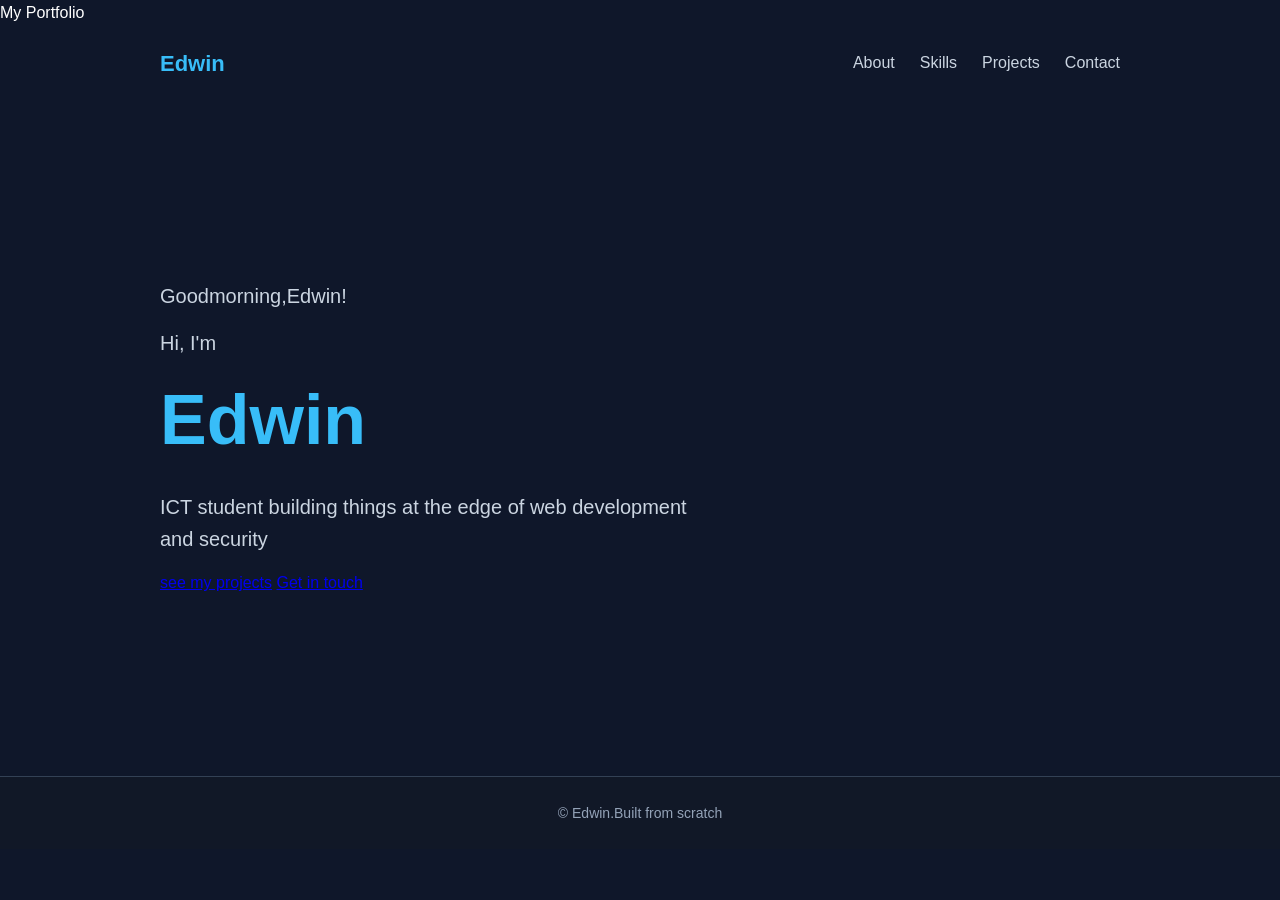
<file: index.html>
<!Doctype html>
<html lang="en">
    <head>
    <meta charset="UTF-8"/>
    <meta name="viewport"content="width=device-width,initial-scale=1.0"/>
    <tittle>My Portfolio</tittle>
    <meta name="description"content="ICT student building web,backend and security projects."/>
    <link rel="stylesheet"href="style.css">
    </head>
    <body>
    <!--Nav-->
    <header class="site-header">
        <nav class="nav-container">
            <a href="index.html"class="nav--logo">Edwin</a>
            <button class="nav--toggle"id="navToggle"aria-label="Toggle menu">
                <span></span>
                <span></span>
                <span></span>
            </button>
            <ul class="nav--links"id="navlinks">
                <li><a href="about.html">About</a></li>
                <li><a href="skills.html">Skills</a></li>
                <li><a href="projects.html">Projects</a></li>
                <li><a href="contact.html">Contact</a></li>
            </ul>
        </nav>
    </header>
<main>
    <!--HERO-->
    <section class="hero container">
        <p id="greeting"></p>
        <p class="hero--eyebrow">Hi, I'm</p>
        <h1 class="hero-name">Edwin</h1>
        <p class="hero--tagline">ICT student building things at the edge of web development<br>
        and security</p>
        <div class="hero--actions">
            <a href="projects.html"class="btn btn--primary">see my projects</a>
            <a href="contact.html"class="btn btn--ghost">Get in touch</a>
        </div>
    </section>
</main>
<footer class="site-footer">
    <p>&copy; <span id="year"></span> Edwin.Built from scratch</p>
</footer>
<script src="script.js"></script>
</body>
    </html>
</file>
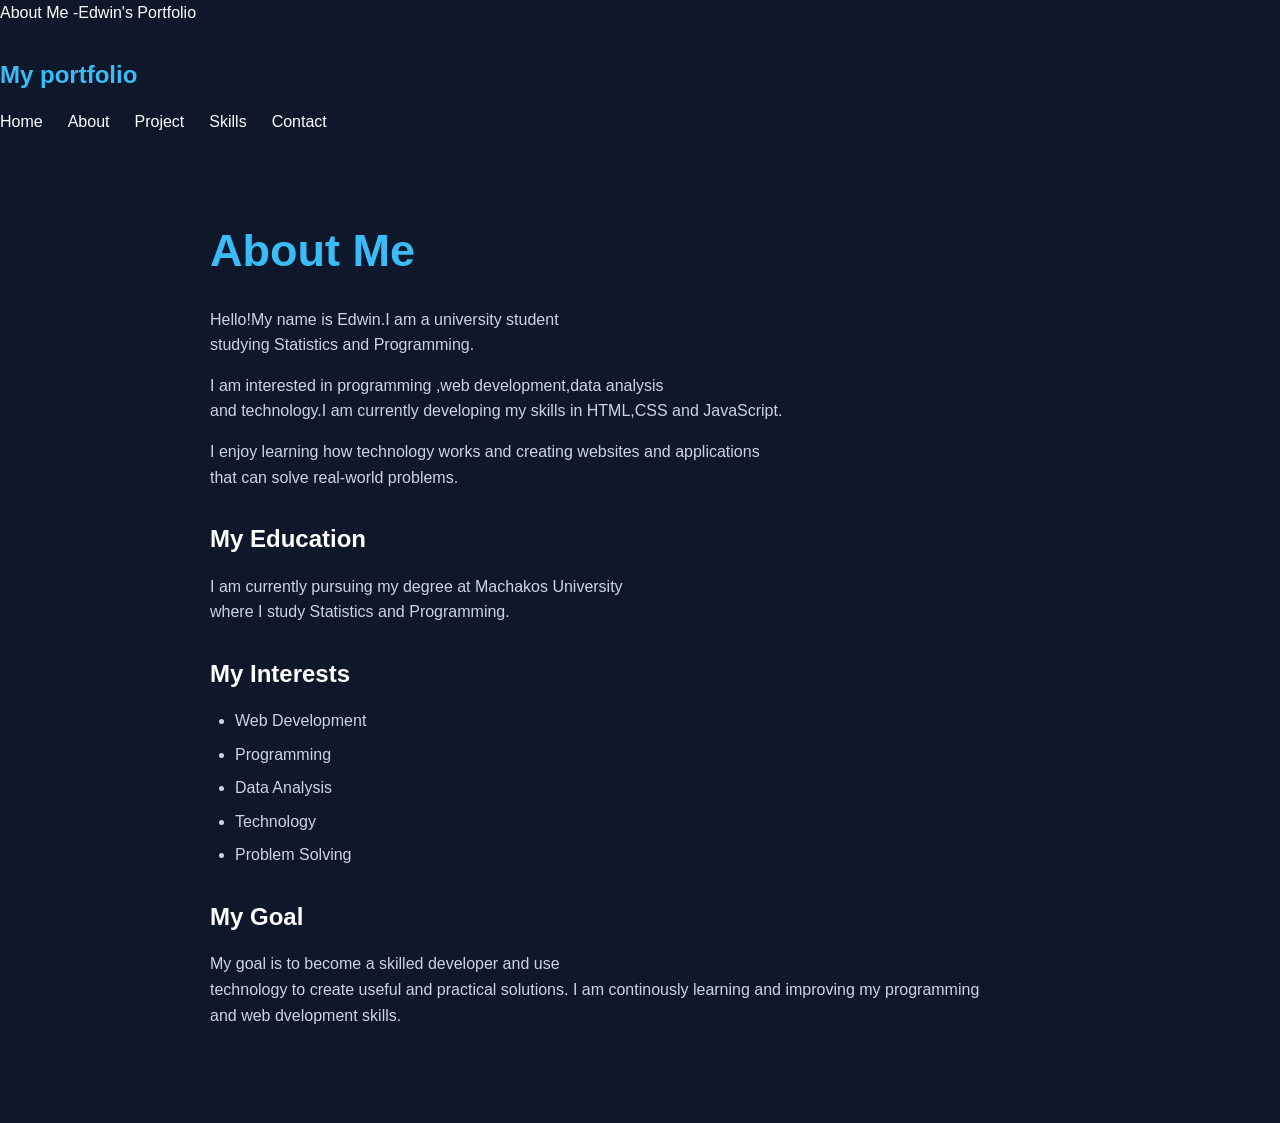
<file: about.html>
<!Doctype html>
<html lang="en">
    <head>
        <meta charset="UTF-8">
        <meta name="viewport"content="width=device-width,initial-scale=1.0">
        <tittle>About Me -Edwin's Portfolio</tittle>
        <link rel="stylesheet" href="style.css">
    </head>
    <body>
        <!--Navigation -->
        <header>
            <h2>My portfolio</h2>
            <nav>
                <a href="index.html">Home</a>
                <a href="about.html">About</a>
                <a href="projects.html">Project</a>
                <a href="skills.html">Skills</a>
                <a href="contact.html">Contact</a>
            </nav>
        </header>
        <!--About page-->
        <main>
            <section class="about-page">
                <h1>About Me</h1>
                <p>
                    Hello!My name is Edwin.I am a university student<br>
                    studying Statistics and Programming.
                </p>
                <p>
                    I am interested in programming ,web development,data analysis<br>
                    and technology.I am currently developing my skills in HTML,CSS and JavaScript.
                </p>
                <p>
                    I enjoy learning how technology works and creating websites and applications<br>
                    that can solve real-world problems.
                </p>
                <h2>My Education</h2>
                <p>
                    I am currently pursuing my degree at Machakos University<br>
                    where I study Statistics and Programming.
                </p>
                <h2>My Interests</h2>
                <ul>
                    <li>Web Development</li>
                    <li>Programming</li>
                    <li>Data Analysis</li>
                    <li>Technology</li>
                    <li>Problem Solving</li>
                </ul>
                <h2>My Goal</h2>
                <p>
                    My goal is to become a skilled developer and use <br>
                    technology to create useful and practical solutions.
                    I am continously learning and improving my programming <br>
                    and web dvelopment skills.
                </p>

            </section>
        </main>
    </body>
</html>
</file>
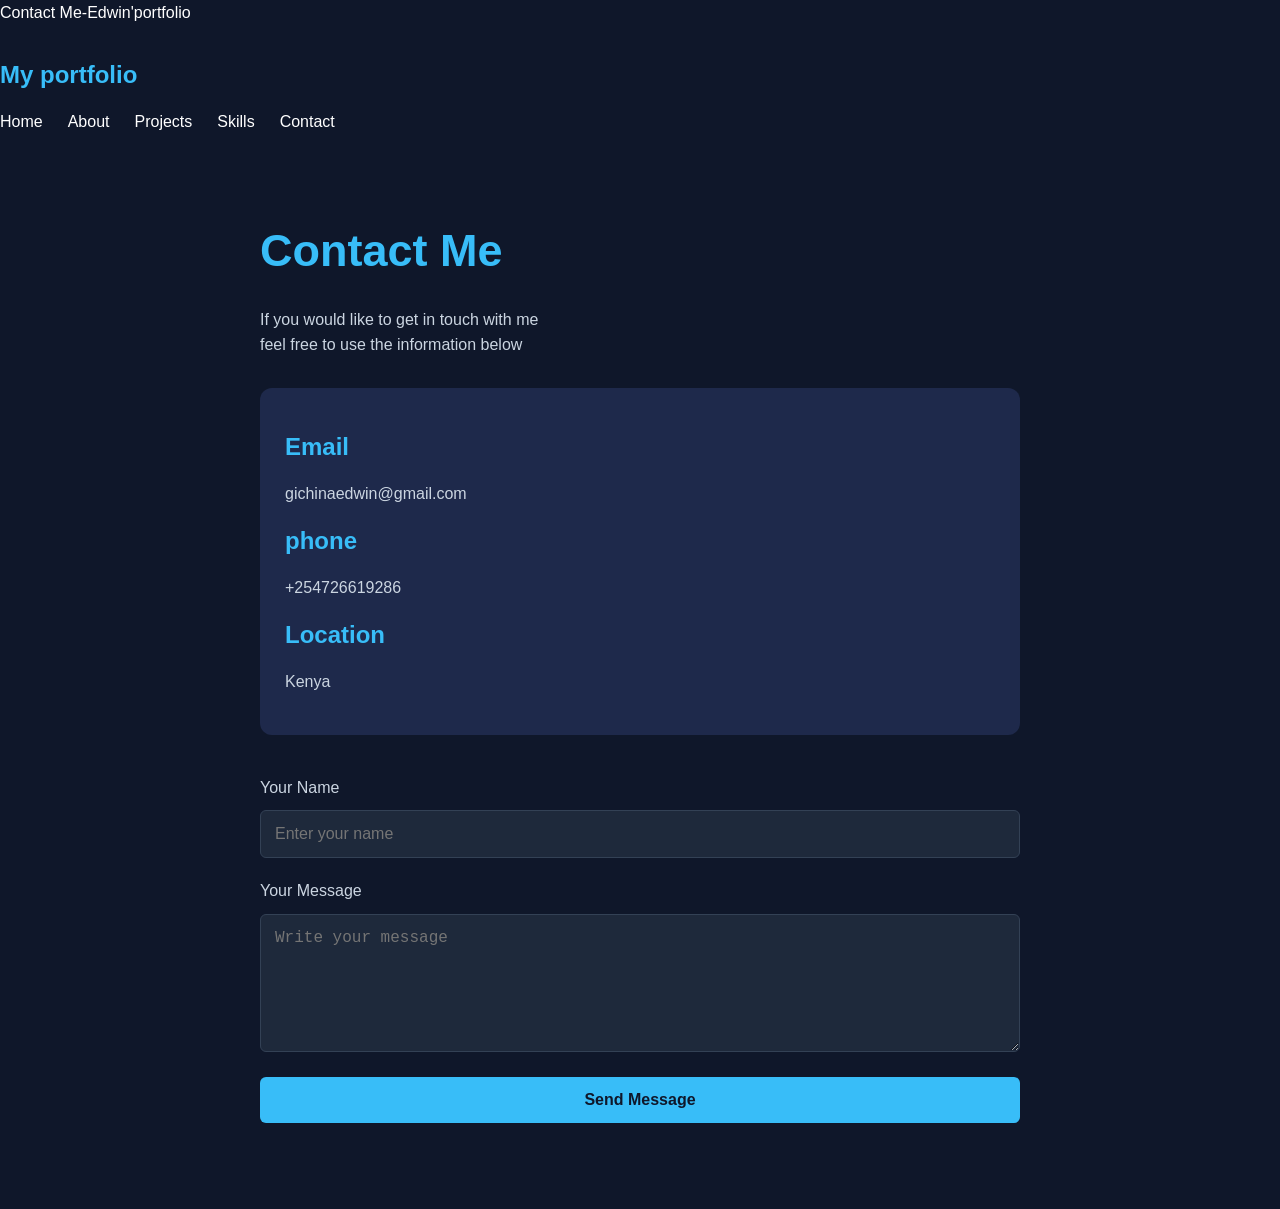
<file: contact.html>
<!DOCTYPE html>
<html lang="en">
    <head>
        <meta charset="UTF-8">
        <meta name="viewport"content="width=device-width,initila-scale=1.0">
        <tittle>Contact Me-Edwin'portfolio</tittle>
        <link rel="stylesheet" href="style.css">
    </head>
    <body>
        <!--Navigation-->
        <header>
            <h2>
                My portfolio
            </h2>
            <nav>
                <a href="index.html">Home</a>
                <a href="about.html">About</a>
                <a href="projects.html">Projects</a>
                <a href="skills.html">Skills</a>
                <a href="contact.html">Contact</a>
            </nav>
        </header>
        <!--Contact Page-->
        <main>
            <section class="contact-page">
                <h1>Contact Me</h1>
                <p>
                    If you would like to get in touch with me <br>
                    feel free to use the information below 
                </p>
                <div class="contact-info">
                    <h2>Email</h2>
                    <p>gichinaedwin@gmail.com</p>
                    <h2>phone</h2>
                    <p>+254726619286</p>
                    <h2>Location</h2>
                    <p>Kenya</p>
                </div>
                <!--Contact Form-->
                <form>
                    <label for="name">Your Name</label>
                    <input type="text"
                    id="name"
                    name="name"
                    placeholder="Enter your name"required
                    >
                    <label for="messsags">Your Message</label>
                    <textarea 
                    id="message"
                    name="message"
                    rows="6"
                    placeholder="Write your message"required></textarea>
                    <button type="submit">Send Message</button>

                </form>
            </section>
        </main>
    </body>
</html>
</file>
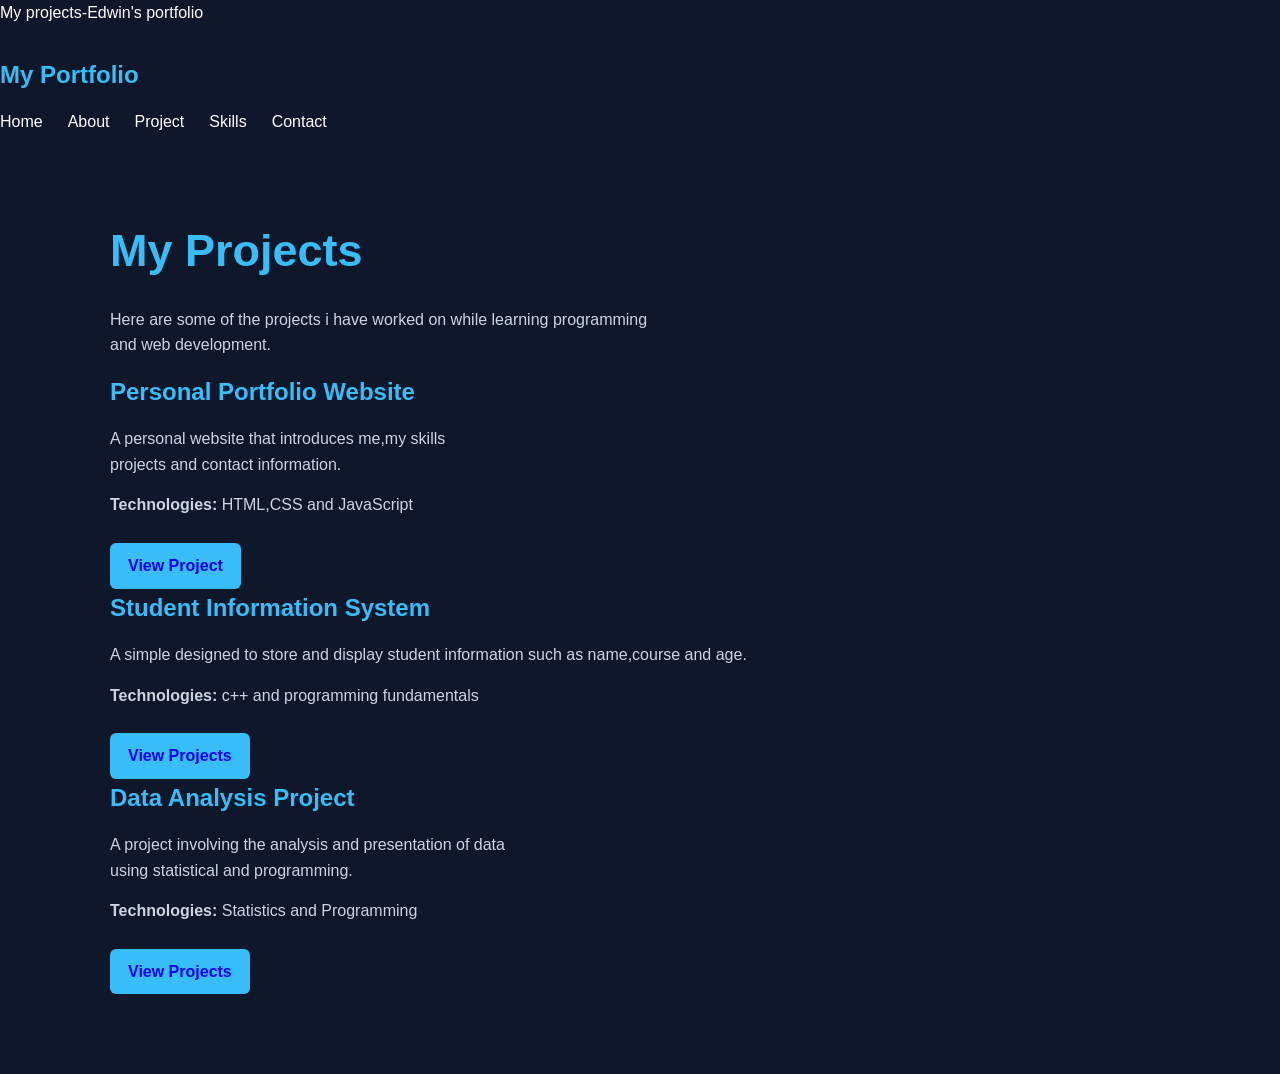
<file: projects.html>
<!DOCTYPE html>
<html lang="en">
<head>

<meta charset="UTF-8"
<meta name="viewport"consent="width=device-width,initial-scale=1.0">
<tittle>My projects-Edwin's portfolio</tittle>
<link rel="stylesheet" href="style.css">
</head>
<body>
    <!--Navigation-->
    <header>
        <h2>My Portfolio</h2>
        <nav>
            <a href="index.html">Home</a>
            <a href="about.html">About</a>
            <a href="projects.html">Project</a>
            <a href="skills.html">Skills</a>
            <a href="contact">Contact</a>
        </nav>
    </header>
    <!--Project Page-->
    <main>
        <section class="projects-page">
            <h1>My Projects</h1>
            <p>
                Here are some of the projects i have worked on while learning programming<br>
                and web development.
            </p>
            <!--project 1-->
            <div class="project">
                <h2>Personal Portfolio Website</h2>
                <p>
                    A personal website that introduces me,my skills<br>
                    projects and contact information.
                </p>
                <p>
                    <strong>Technologies:</strong>
                    HTML,CSS and JavaScript
                </p>
                <a href="#">View Project</a>
            </div>
            <!--project 2-->
            <div class="project">
                <h2>Student Information System</h2>
                <p>
                    A simple designed to store and display student information such as name,course and age.
                </p>
                <p>
                    <strong>Technologies:</strong>
                    c++ and programming fundamentals
                </p>
                <a href="#">View Projects</a>
            </div>
            <!--project 3-->
            <div class="project">
                <h2>Data Analysis Project</h2>
                <p>
                    A project involving the analysis and presentation of data <br>
                    using statistical and programming.
                </p>
                <p>
                    <strong>Technologies:</strong>
                    Statistics and Programming
                </p>
                <a href="#">View Projects</a>
            </div>
        </section>
    </main>
</body>
</html>
</file>
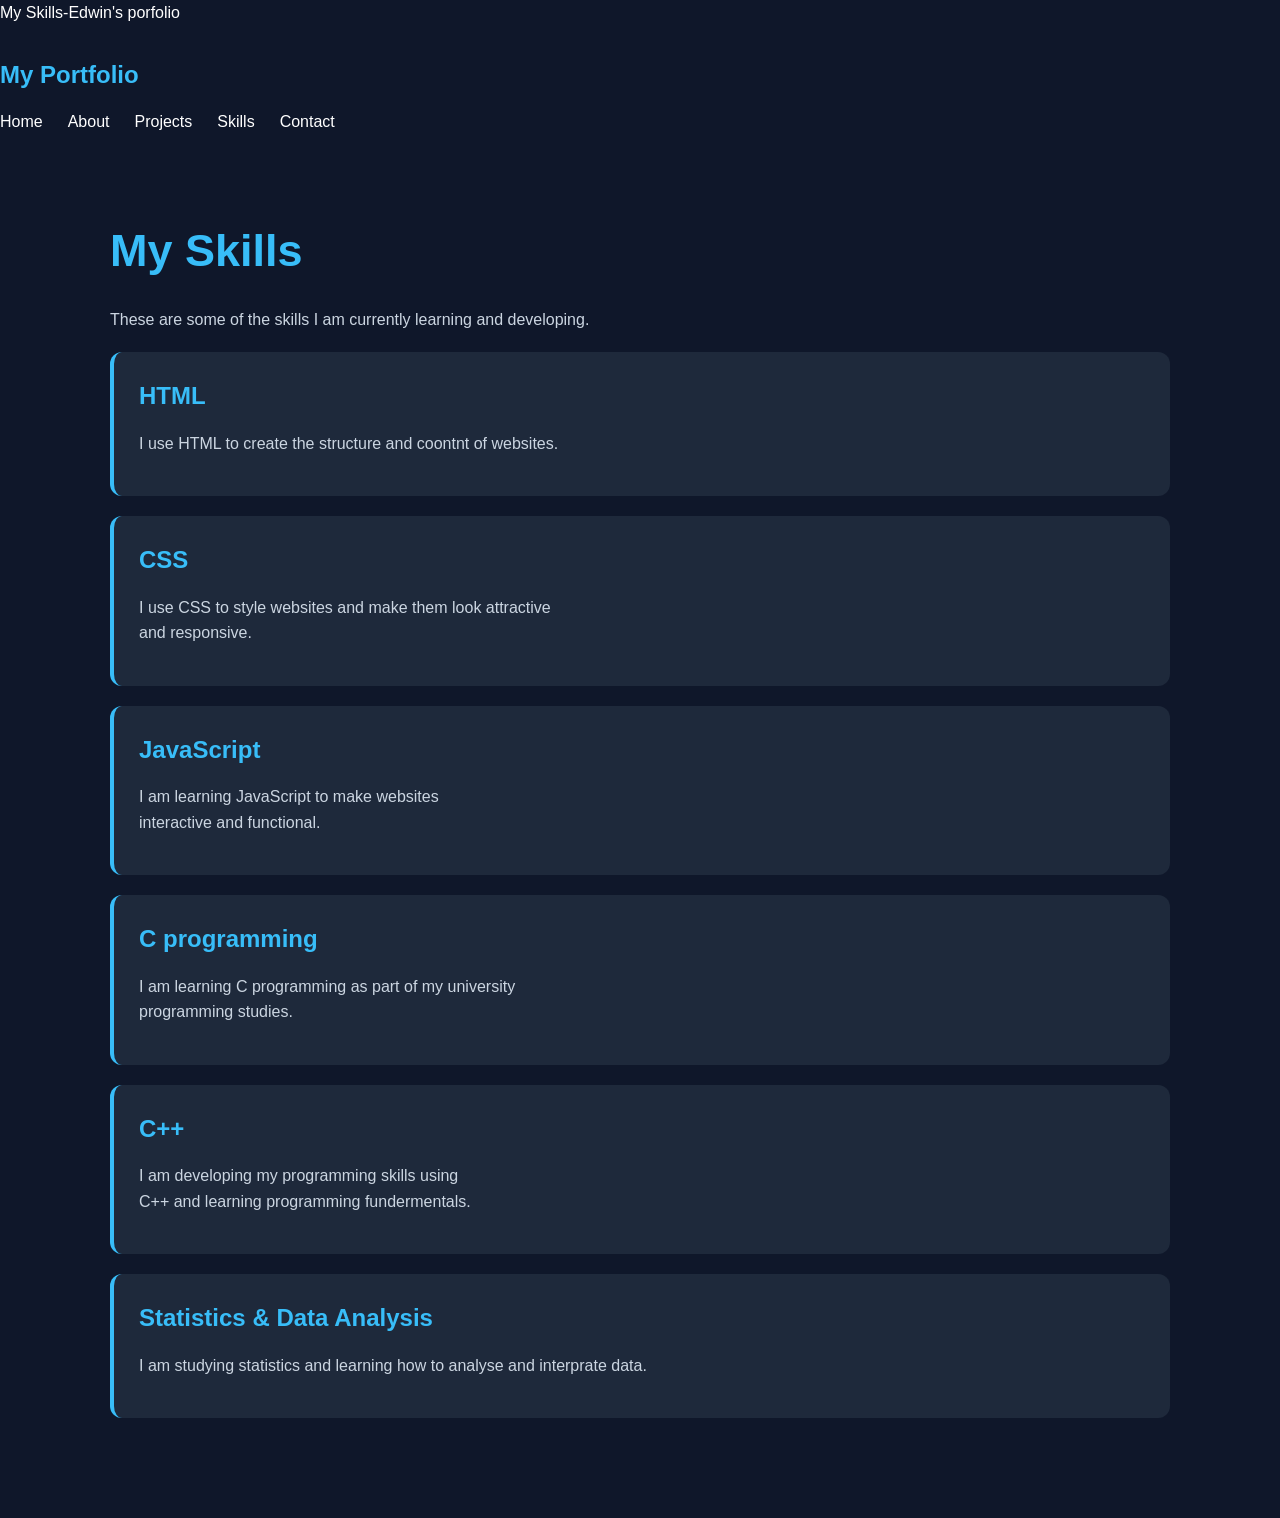
<file: skills.html>
<!DOCTYPE html>
<html lang="en">
    <head>
        <meta charset="UTF-8">
        <meta name="viewport"content="with=device-width,
        initial-scale=1.0">
        <tittle>My Skills-Edwin's porfolio</tittle>
        <link rel="stylesheet" href="style.css">
    </head>
    <body>
        <!--Navigation-->
        <header>
            <h2>My Portfolio</h2>
            <nav>
            <a href="index.html">Home</a>
            <a href="about.html">About</a>
            <a href="projects.html">Projects</a>
            <a href="skills.html">Skills</a>
            <a href="contact.html">Contact</a>
            </nav>
        </header>
        <!--Skills Page-->
        <main>
            <section class="skills-page">
                <h1>My Skills</h1>
                <p>
                    These are some of the skills I am currently learning and developing.
                </p>
                <!--HTML-->
                <div class="skill">
                    <h2>HTML</h2>
                    <p>
                        I use HTML to create the structure and coontnt of websites.
                    </p>
                </div>
                <!--CSS-->
                <div class="skill">
                    <h2>CSS</h2>
                    <p>
                        I use CSS to style websites and make them look attractive <br>and responsive.
                    </p>
                </div>
                <!--JavaScript-->
                <div class="skill">
                    <h2>JavaScript</h2>
                    <p>
                        I am learning JavaScript to make websites <br>
                        interactive and functional.
                    </p>
                </div>
                <!--C-->
                <div class="skill">
                    <h2>C programming</h2>
                    <p>
                        I am learning C programming as part of my university <br>programming studies.
                    </p>
                </div>
                <!--C++-->
                <div class="skill">
                    <h2>C++</h2>
                    <p>
                        I am developing my programming skills using <br>C++ and learning programming fundermentals.
                    </p>
                </div>
                <!--statistics-->
                <div class="skill">
                    <h2>Statistics & Data Analysis</h2>
                    <p>
                        I am studying statistics and learning how to analyse and interprate data.
                    </p>
                </div>
            </section>
        </main>
    </body>
</html>
</file>
<file: style.css>
body{
    margin:0;
    font-family:Arial,sans-serif;
    background:#0f172a;
    color:#fff;
}
.nav-container{
    display:flex;
    justify-content:space-between;
    align-items:center;
    max-width:1000px;
    margin:0 auto;
    padding:20px;
}
.nav--logo{
    color:#38bdf8;
    font-size:22px;
    font-weight:bold;
    text-decoration:none;
}
.nav--links{
    display:flex;
    gap:25px;
    list-style:none;
    margin:0;
    padding:0;
}
.nav--links a{
    color:#cbd5e1;
    text-decoration:none;
    transition:0.3s;
}
.nav--links a:hover{
    color:#38bdf8;
}
.nav--toggle{
    display:none;
}
.container{
    max-width:1000px;
    margin:0 auto;
    padding:0 20px;
}
/*Home*/
.hero{
    min-height:75vh;
    display:flex;
    flex-direction:column;
    justify-content:center;
    align-items:flex-start;
    max-width:1000px;
}
.hero--eyebrow{
    font-size:22px;
    color:#cbd5e1;
    margin-bottom:5px;
}
.hero-name{
font-size:70px;
margin:0 0 15px 0;
color:#38bdf8;
}
.hero p{
    font-size:20px;
    max-width:650px;
    color:#cbd5e1;
}
/*Homepage buttons*/
.hero-buttons{
    display:flex;
    gap:15px;
    margin-top:25px;
}
.hero--buttons a {
    display:inline-block;
    padding:12px 22px;
    border-radius:7px;
    text-decoration:none;
    font-weight:bold;
    transition:0.3s;
}
/*projects button*/
.project-button{
    background:#38bdf8;
    color:#0f172a;
}
.project-button:hover{
    background:white;
    transform:translateY(-3px);
}
/*Contact button*/
.contact-button{
    border:2px solid #38bdf8;
    color:#38bdf8;
}
.contact-button:hover{
    background:#38bdf8;
    color:#0f172a;
    transform:translate(-3px);
}
/*Footer*/
footer{
    text-align:center;
    padding:25px;
    background:#111827;
    border-top:1px solid #334155;
}
footer p{
    margin:0;
    color:#94a3b8;
    font-size:14px;
}
/*Mobile*/
@media(max-width:700px){
    .home-page{
        min-height:70vh;
        align-items:center;
        text-align:center;
    }
    .homepage h1{
        font-size:50px;
    }
    .homepage p{
        font-size:17px;
    }
    .homebuttons{
        flex-direction:column;
        width:100%;
        align-items:center;
    }
    .homebuttons a{
        width:200px;
        text-align:center;
    }
}
/*General*/
*{
    margin:0;
    padding:0;
    box-sizing:border-box;
}
html {
    scroll-behavior:smooth;
}
body{
    font-family:Arial,sans-serif;
    background:#0f172a;
    color:white;
    line-height:1.6;
}
/*Header Navigation*/
header h2{
    color:#38bdf8;
}
nav{
    display:flex;
    gap:25px;
}
nav a {
    color:white;
    text-decoration:none;
    font-size:16px;
    transition:0.3s;
}
nav a:hover{
    color:#38bdf8;
}
/* Main Content*/
main{
    width:100%;
}
section{
    width:90%;
    max-width:1100px;
    margin:auto;
    padding:80px 20px;
}
h1{
    font-size:45px;
    margin-bottom:20px;
    color:#38bdf8;
}
h2{
    margin-top:30px;
    margin-bottom:15px;
}
p{
    margin-bottom:15px;
    color:#cbd5e1;
}
/*About Page*/
.about-page{
    max-width:900px;
}
.about-page ul{
    margin-left:25px;
    color:#cbd5e1;
}
.about-page li{
    margin:8px 0;
}
/*Projects Page*/
.projects-page{
    max-width:1100px;
}
.projects{
    background:#1e293b;
    padding:25px;
    margin:25px 0;
    border-radius:12px;
    border:1px solid #334155;
    transition:0.3s;
}
.project:hover{
    transform:translateY(-5px);
    border-color:#38bdf8;
}
.project h2{
    color:#38bdf8;
    margin-top:0;
}
.project a{
    display:inline-block;
    margin-top:10px;
    padding:10px 18px;
    background:#38bdf8;
    color:0f172a;
    text-decoration:none;
    border-radius:6px;
    font-weight:bold;
}
.project a:hover{
    background:white;
}
/*Skills Page*/
.skill{
    background:#1e293b;
    padding:25px;
    margin:20px 0;
    border-radius:12px;
    border-left:4px solid #38bdf8;
}
.skill h2{
    margin-top:0;
    color:#38bdf8;
}
/*Contact Page*/
.contact-page{
    max-width:800px;
}
.contact-info{
    background:#1e294b;
    padding:25px;
    border-radius:12px;
    margin:30px 0;
}
.contact-info h2{
    color:#38bdf8;
    margin-top:15px;
}
form{
    display:flex;
    flex-direction:column;
    gap:10px;
}
label{
    margin-top:10px;
    color:#cbd5e1;
}
input,
textarea{
    width:100%;
    padding:14px;
    border:1px solid#334155;
    border-radius:6px;
    background:#1e293b;
    color:white;
    font-size:16px;
}
textarea{
    resize:vertical;
}
button{
    margin-top:15px;
    padding:14px;
    border:none;
    border-radius:6px;
    background:#38bdf8;
    color:#0f172a;
    font-size:16px;
    font-weight:bold;
    cursor:pointer;
}
button:hover{
    background:white;
}
</file>
